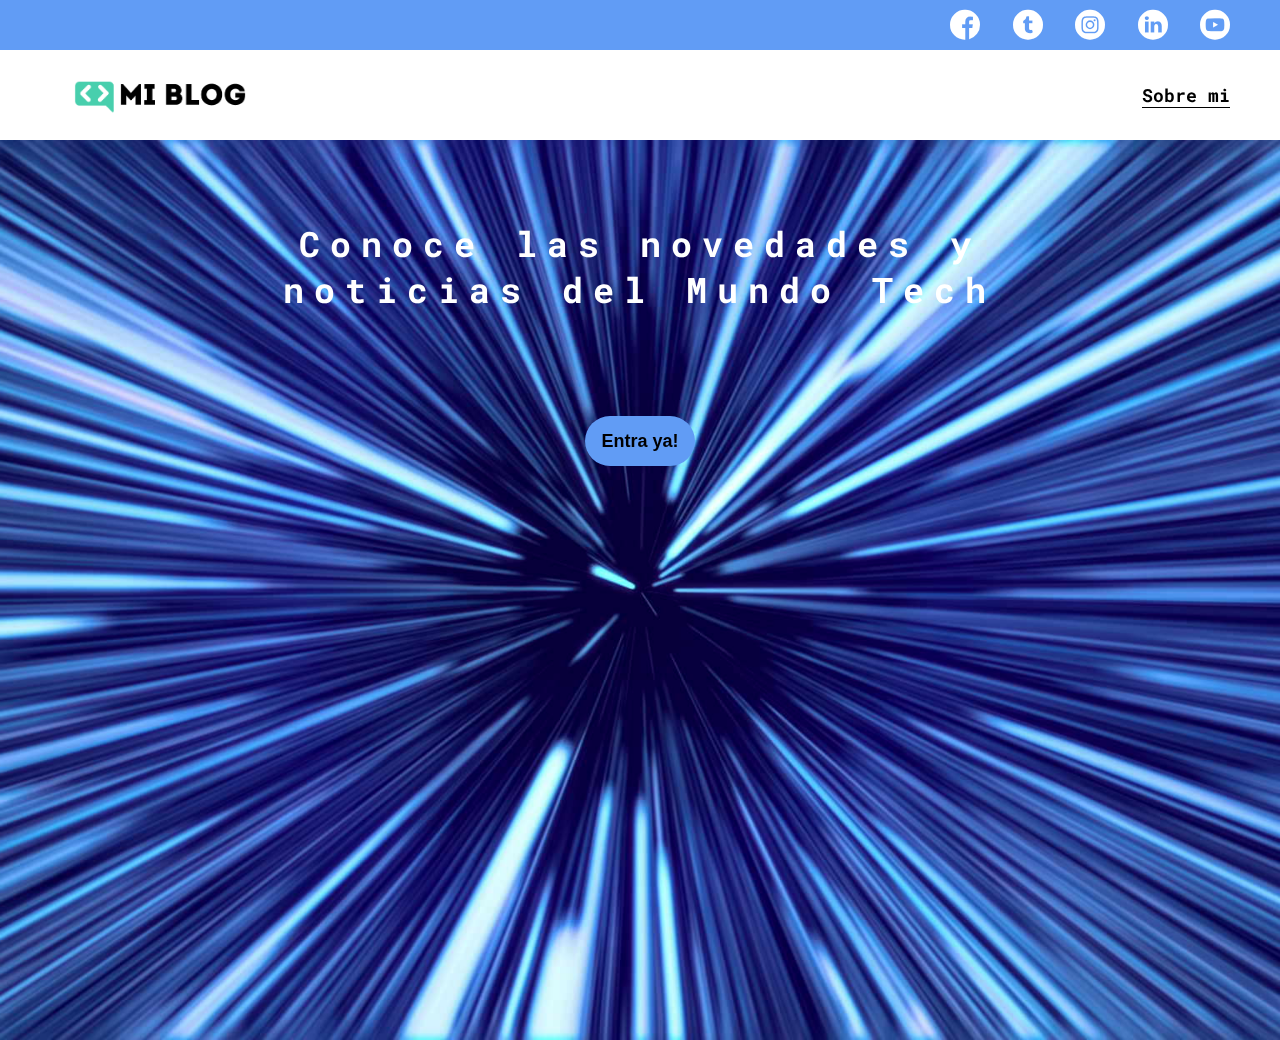
<file: index.html>
<!DOCTYPE html>
<html lang="en">
<head>
    <meta charset="UTF-8">
    <meta http-equiv="X-UA-Compatible" content="IE=edge">
    <meta name="viewport" content="width=device-width, initial-scale=1.0">
    <title>Mi Blog</title>
    <link rel="stylesheet" href="css/main.css">
    <link rel="stylesheet" href="css/font/flaticon.css">
    <link rel="stylesheet" href="css/media-queries.css">
</head>
<body class="home-body">
    <header>
        <section class="header-icons-container">
            <div class="icons">
                <a href="https://www.facebook.com/vergaracajacuririszart/"><span class="flaticon-001-facebook"></span></a>
                <a href="https://twitter.com/riszartvc"><span class="flaticon-002-twitter"></span></a>
                <a href="#"><span class="flaticon-011-instagram"></span></a>
                <a href="https://www.linkedin.com/in/riszart-vergara-cajacuri-71b935214"><span class="flaticon-010-linkedin"></span></a>
                <a href="#"><span class="flaticon-008-youtube"></span></a>
            </div>
        </section>
        <nav>
            <section class="nav-logo-container">
                <a href=""><img src="assets/img/Logo-negro.png" alt="logo de mi blog"></a>
            </section>
            <section class="profile-link">
                <a href="./html/perfil.html">Sobre mi</a>
            </section>
        </nav>
    </header>
    <main class="home-main">
        <section>
            <p class="home-main-text">Conoce las novedades y noticias del Mundo Tech</p>
            <button class="home-main-button">
                <a href="./html/blogs.html">Entra ya!</a>
            </button>
        </section>
    </main>
</body>
</html>
</file>
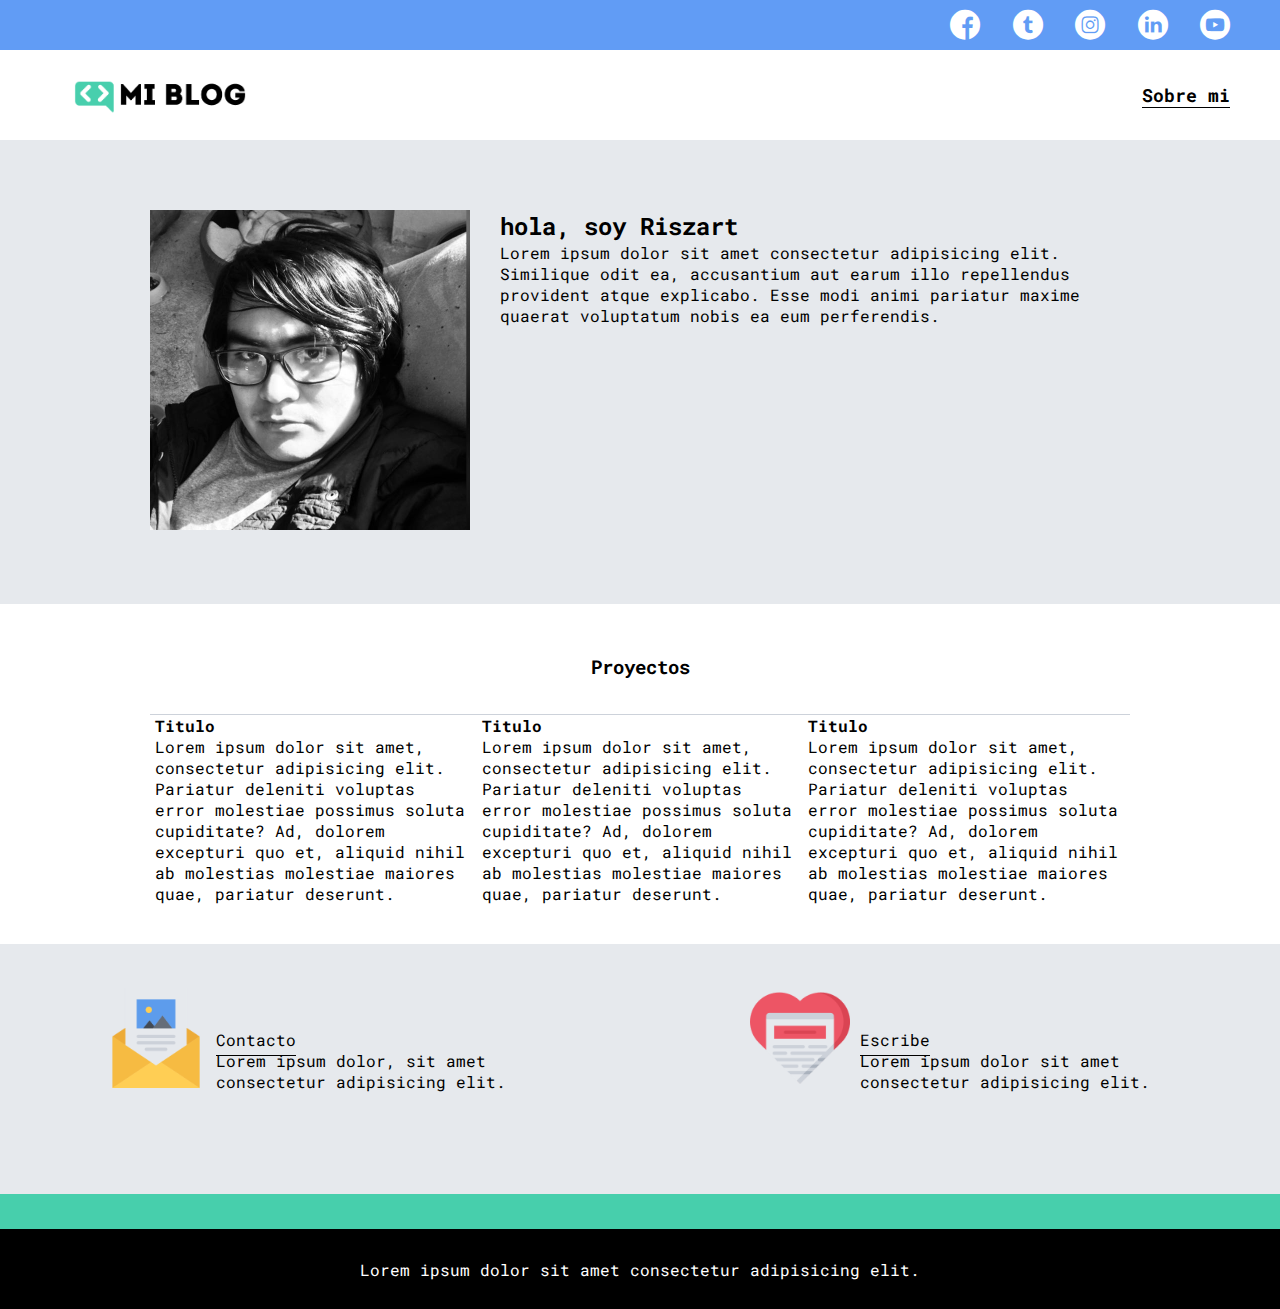
<file: html/perfil.html>
<!DOCTYPE html>
<html lang="en">
<head>
    <meta charset="UTF-8">
    <meta http-equiv="X-UA-Compatible" content="IE=edge">
    <meta name="viewport" content="width=device-width, initial-scale=1.0">
    <title>Mi Blog</title>
    <link rel="stylesheet" href="../css/main.css">
    <link rel="stylesheet" href="../css/font/flaticon.css">
    <link rel="stylesheet" href="../css/media-queries.css">
</head>
<body>
    <header>
        <section class="header-icons-container">
            <div class="icons">
                <a href="https://www.facebook.com/vergaracajacuririszart/"><span class="flaticon-001-facebook"></span></a>
                <a href="https://twitter.com/riszartvc"><span class="flaticon-002-twitter"></span></a>
                <a href="#"><span class="flaticon-011-instagram"></span></a>
                <a href="https://www.linkedin.com/in/riszart-vergara-cajacuri-71b935214"><span class="flaticon-010-linkedin"></span></a>
                <a href="#"><span class="flaticon-008-youtube"></span></a>
            </div>
        </section>
        <nav>
            <section class="nav-logo-container">
                <a href=""><img src="../assets/img/Logo-negro.png" alt="logo de mi blog"></a>
            </section>
            <section class="profile-link">
                <a href="./perfil.html">Sobre mi</a>
            </section>
        </nav>
    </header>
    <main>
        <section class="profile-main-container">
            <div class="grid-container profile-container">
                <div>
                    <img src="../assets/img/Perfil2.jpg" alt="">
                </div>
                <div>
                    <h2>hola, soy Riszart</h2>
                    <p>Lorem ipsum dolor sit amet consectetur adipisicing elit. Similique odit ea, accusantium aut earum illo repellendus provident atque explicabo. Esse modi animi pariatur maxime quaerat voluptatum nobis ea eum perferendis.</p>
                </div>
            </div>
        </section>
        <section class="profile-main-proyects">
            <div class="grid-container">
                <h3>Proyectos</h3>
                <div class="proyects-main-container">
                    <article class="proyect-container">
                        <h4>Titulo</h4>
                        <p>Lorem ipsum dolor sit amet, consectetur adipisicing elit. Pariatur deleniti voluptas error molestiae possimus soluta cupiditate? Ad, dolorem excepturi quo et, aliquid nihil ab molestias molestiae maiores quae, pariatur deserunt.</p>
                    </article>
                    <article class="proyect-container">
                        <h4>Titulo</h4>
                        <p>Lorem ipsum dolor sit amet, consectetur adipisicing elit. Pariatur deleniti voluptas error molestiae possimus soluta cupiditate? Ad, dolorem excepturi quo et, aliquid nihil ab molestias molestiae maiores quae, pariatur deserunt.</p>
                    </article>
                    <article class="proyect-container">
                        <h4>Titulo</h4>
                        <p>Lorem ipsum dolor sit amet, consectetur adipisicing elit. Pariatur deleniti voluptas error molestiae possimus soluta cupiditate? Ad, dolorem excepturi quo et, aliquid nihil ab molestias molestiae maiores quae, pariatur deserunt.</p>
                    </article>
                </div>
            </div>
        </section>
        <section class="contact-main-container">
            <div>
                <img src="../assets/img/013-newsletter.png" alt="">
                <div class="contact-left">
                    <a href="">Contacto</a>
                    <p>Lorem ipsum dolor, sit amet consectetur adipisicing elit.</p>
                </div>
            </div>
            <div>
                <img src="../assets/img/006-like.png" alt="">
                <div class="contact-right">
                    <a href="">Escribe</a>
                    <p>Lorem ipsum dolor sit amet consectetur adipisicing elit.</p>
                </div>
            </div>
        </section>
    </main>
    <footer>
        <p>Lorem ipsum dolor sit amet consectetur adipisicing elit.</p>
    </footer>
</body>
</html>
</file>
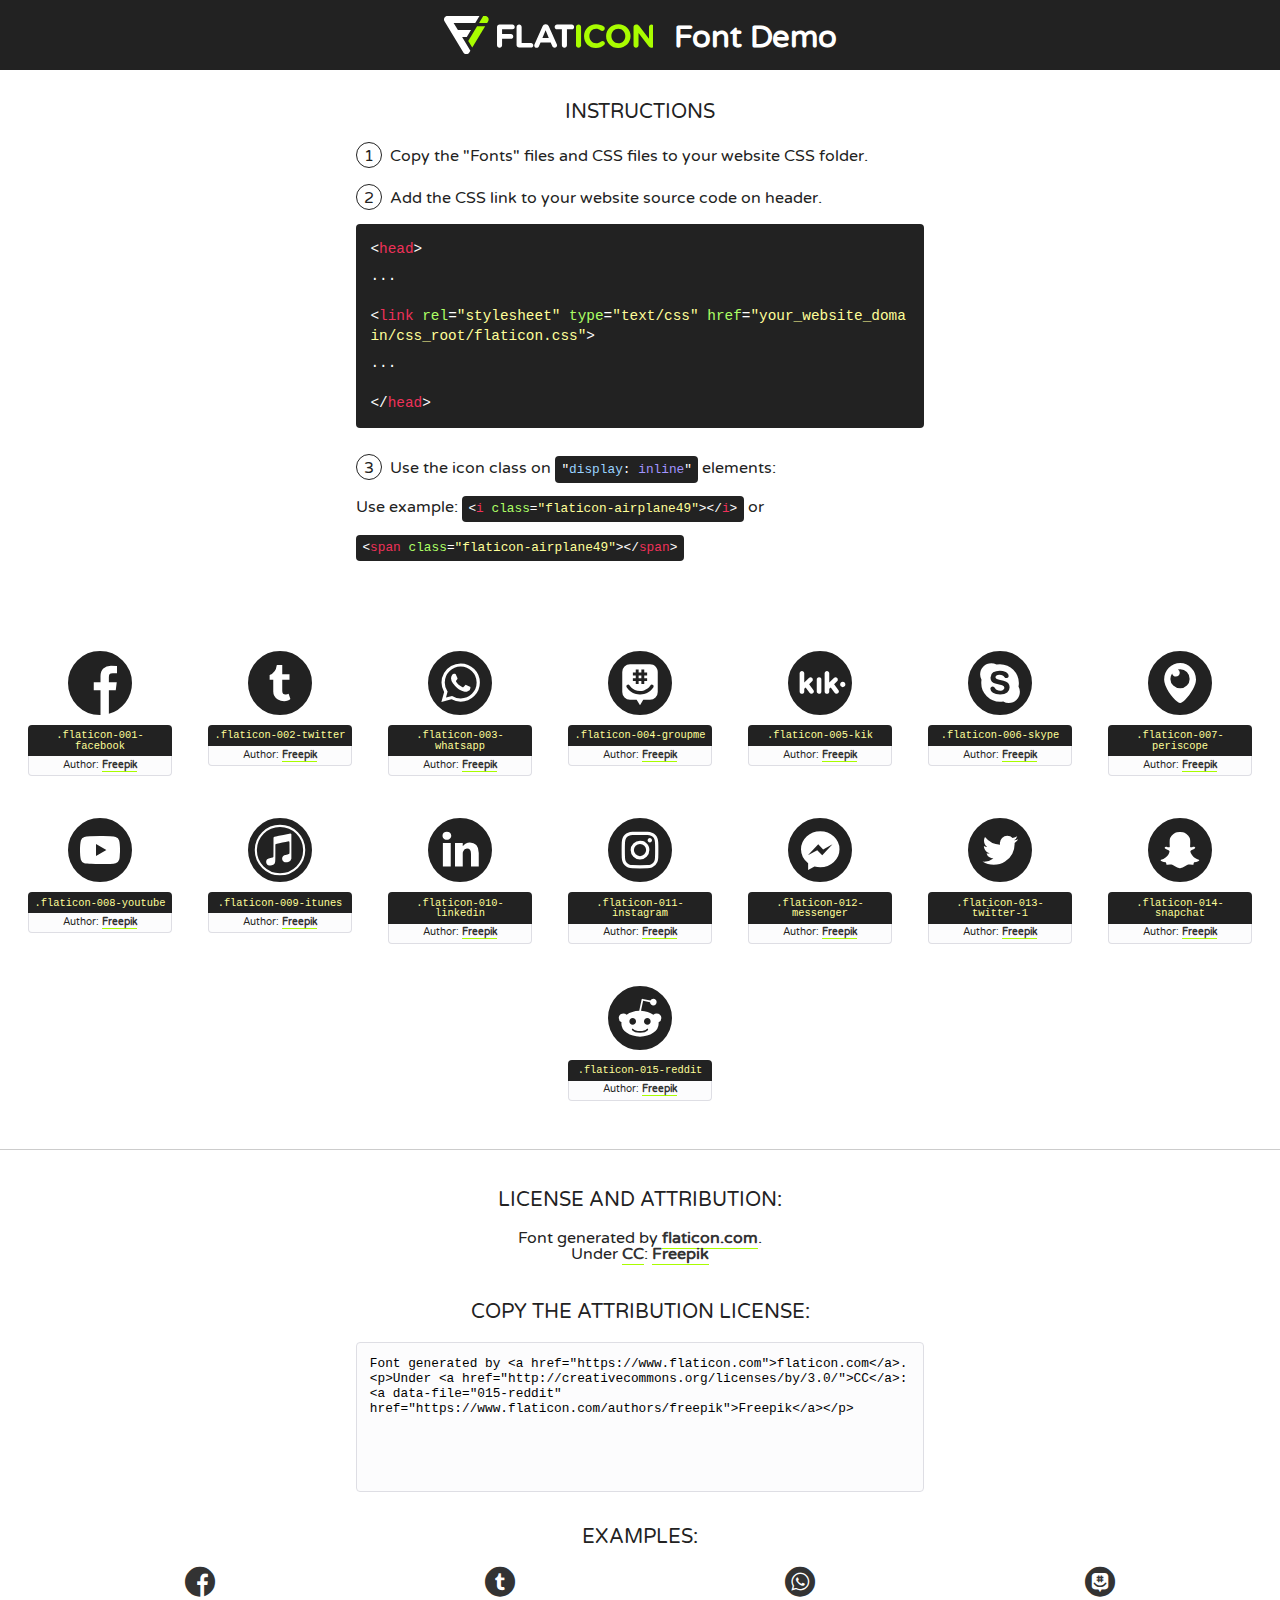
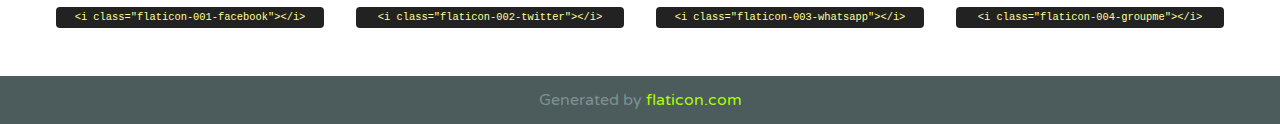
<file: css/font/flaticon.html>
<!DOCTYPE html>
<!--
  Flaticon icon font: Flaticon
  Creation date: 20/12/2018 09:27
-->
<html>
<!DOCTYPE html>
<html>

<head>
    <title>Flaticon WebFont</title>
    <link href="http://fonts.googleapis.com/css?family=Varela+Round" rel="stylesheet" type="text/css" />
    <link rel="stylesheet" type="text/css" href="flaticon.css">
    <meta charset="UTF-8">
    <style>
    html, body, div, span, applet, object, iframe,
    h1, h2, h3, h4, h5, h6, p, blockquote, pre,
    a, abbr, acronym, address, big, cite, code,
    del, dfn, em, img, ins, kbd, q, s, samp,
    small, strike, strong, sub, sup, tt, var,
    b, u, i, center,
    dl, dt, dd, ol, ul, li,
    fieldset, form, label, legend,
    table, caption, tbody, tfoot, thead, tr, th, td,
    article, aside, canvas, details, embed, 
    figure, figcaption, footer, header, hgroup, 
    menu, nav, output, ruby, section, summary,
    time, mark, audio, video {
        margin: 0;
        padding: 0;
        border: 0;
        font-size: 100%;
        font: inherit;
        vertical-align: baseline;
    }
    /* HTML5 display-role reset for older browsers */
    article, aside, details, figcaption, figure, 
    footer, header, hgroup, menu, nav, section {
        display: block;
    }
    body {
        line-height: 1;
    }
    ol, ul {
        list-style: none;
    }
    blockquote, q {
        quotes: none;
    }
    blockquote:before, blockquote:after,
    q:before, q:after {
        content: '';
        content: none;
    }
    table {
        border-collapse: collapse;
        border-spacing: 0;
    }
    body {
        font-family: 'Varela Round', Helvetica, Arial, sans-serif;
        font-size: 16px;
        color: #222;
    }
    a {
        color: #333;
        border-bottom: 1px solid #a9fd00;
        font-weight: bold;
        text-decoration: none;
    }
    * {
        -moz-box-sizing: border-box;
        -webkit-box-sizing: border-box;
        box-sizing: border-box;
        margin: 0;
        padding: 0;
    }
    [class^="flaticon-"]:before, [class*=" flaticon-"]:before, [class^="flaticon-"]:after, [class*=" flaticon-"]:after {
        font-family: Flaticon;
        font-size: 30px;
        font-style: normal;
        margin-left: 20px;
        color: #333;
    }
    .wrapper {
        max-width: 600px;
        margin: auto;
        padding: 0 1em;
    }
    .title {
        font-size: 1.25em;
        text-align: center;
        margin-bottom: 1em;
        text-transform: uppercase;
    }
    header {
        text-align: center;
        background-color: #222;
        color: #fff;
        padding: 1em;
    }
    header .logo {
        width: 210px;
        height: 38px;
        display: inline-block;
        vertical-align: middle;
        margin-right: 1em;
        border: none;
    }
    header strong {
        font-size: 1.95em;
        font-weight: bold;
        vertical-align: middle;
        margin-top: 5px;
        display: inline-block;
    }
    .demo {
        margin: 2em auto;
        line-height: 1.25em;
    }
    .demo ul li {
        margin-bottom: 1em;
    }
    .demo ul li .num {
        color: #222;
        border-radius: 20px;
        display: inline-block;
        width: 26px;
        padding: 3px;
        height: 26px;
        text-align: center;
        margin-right: 0.5em;
        border: 1px solid #222;
    }
    .demo ul li code {
        background-color: #222;
        border-radius: 4px;
        padding: 0.25em 0.5em;
        display: inline-block;
        color: #fff;
        font-family: Consolas,Monaco,Lucida Console,Liberation Mono,DejaVu Sans Mono,Bitstream Vera Sans Mono,Courier New, monospace;
        font-weight: lighter;
        margin-top: 1em;
        font-size: 0.8em;
        word-break: break-all;
    }
    .demo ul li code.big {
        padding: 1em;
        font-size: 0.9em;
    }
    .demo ul li code .red {
        color: #EF3159;
    }
    .demo ul li code .green {
        color: #ACFF65;
    }
    .demo ul li code .yellow {
        color: #FFFF99;
    }
    .demo ul li code .blue {
        color: #99D3FF;
    }
    .demo ul li code .purple {
        color: #A295FF;
    }
    .demo ul li code .dots {
        margin-top: 0.5em;
        display: block;
    }
    #glyphs {
        border-bottom: 1px solid #ccc;
        padding: 2em 0;
        text-align: center;
    }
    .glyph {
        display: inline-block;
        width: 9em;
        margin: 1em;
        text-align: center;
        vertical-align: top;
        background: #FFF;
    }
    .glyph .glyph-icon {
        padding: 10px;
        display: block;
        font-family:"Flaticon";
        font-size: 64px;
        line-height: 1;
    }
    .glyph .glyph-icon:before {
        font-size: 64px;
        color: #222;
        margin-left: 0;
    }
    .class-name {
        font-size: 0.65em;
        background-color: #222;
        color: #fff;
        border-radius: 4px 4px 0 0;
        padding: 0.5em;
        color: #FFFF99;
        font-family: Consolas,Monaco,Lucida Console,Liberation Mono,DejaVu Sans Mono,Bitstream Vera Sans Mono,Courier New, monospace;
    }
    .author-name {
        font-size: 0.6em;
        background-color: #fcfcfd;
        border: 1px solid #DEDEE4;
        border-top: 0;
        border-radius: 0 0 4px 4px;
        padding: 0.5em;
    }
    .class-name:last-child {
        font-size: 10px;
        color:#888;
    }
    .class-name:last-child a {
        font-size: 10px;
        color:#555;
    }
    .class-name:last-child a:hover {
        color:#a9fd00;
    }
    .glyph > input {
        display: block;
        width: 100px;
        margin: 5px auto;
        text-align: center;
        font-size: 12px;
        cursor: text;
    }
    .glyph > input.icon-input {
        font-family:"Flaticon";
        font-size: 16px;
        margin-bottom: 10px;
    }
    .attribution .title {
        margin-top: 2em;
    }
    .attribution textarea {
        background-color: #fcfcfd;
        padding: 1em;
        border: none;
        box-shadow: none;
        border: 1px solid #DEDEE4;
        border-radius: 4px;
        resize: none;
        width: 100%;
        height: 150px;
        font-size: 0.8em;
        font-family: Consolas,Monaco,Lucida Console,Liberation Mono,DejaVu Sans Mono,Bitstream Vera Sans Mono,Courier New, monospace;
        -webkit-appearance: none;
    }
    .iconsuse {
        margin: 2em auto;
        text-align: center;
        max-width: 1200px;
    }
    .iconsuse:after {
        content: '';
        display: table;
        clear: both;
    }
    .iconsuse .image {
        float: left;
        width: 25%;
        padding: 0 1em;
    }
    .iconsuse .image p {
        margin-bottom: 1em;
    }
    .iconsuse .image span {
        display: block;
        font-size: 0.65em;
        background-color: #222;
        color: #fff;
        border-radius: 4px;
        padding: 0.5em;
        color: #FFFF99;
        margin-top: 1em;
        font-family: Consolas,Monaco,Lucida Console,Liberation Mono,DejaVu Sans Mono,Bitstream Vera Sans Mono,Courier New, monospace;
    }
    #footer {
        text-align: center;
        background-color: #4C5B5C;
        color: #7c9192;
        padding: 1em;
    }
    #footer a {
        border: none;
        color: #a9fd00;
        font-weight: normal;
    }
    @media (max-width: 960px) {
        .iconsuse .image {
            width: 50%;
        }
    }
    @media (max-width: 560px) {
        .iconsuse .image {
            width: 100%;
        }
    }
    </style>
</head>

<body class="characters-off">

    <header>
        <a href="https://www.flaticon.com" target="_blank" class="logo">
            <svg version="1.1" xmlns="http://www.w3.org/2000/svg" xmlns:xlink="http://www.w3.org/1999/xlink" xmlns:a="http://ns.adobe.com/AdobeSVGViewerExtensions/3.0/" viewBox="0 0 560.875 102.036" enable-background="new 0 0 560.875 102.036" xml:space="preserve">
                <defs>
                </defs>
                <g>
                    <g class="letters">
                        <path fill="#ffffff" d="M141.596,29.675c0-3.777,2.985-6.767,6.764-6.767h34.438c3.426,0,6.15,2.728,6.15,6.15
                        c0,3.43-2.724,6.149-6.15,6.149h-27.674v13.091h23.719c3.429,0,6.151,2.724,6.151,6.15c0,3.43-2.723,6.149-6.151,6.149h-23.719
                        v17.574c0,3.773-2.986,6.761-6.764,6.761c-3.779,0-6.764-2.989-6.764-6.761V29.675z"></path>
                        <path fill="#ffffff" d="M193.844,29.149c0-3.781,2.985-6.767,6.764-6.767c3.776,0,6.763,2.985,6.763,6.767v42.957h25.039
                        c3.426,0,6.149,2.726,6.149,6.153c0,3.425-2.723,6.15-6.149,6.15h-31.802c-3.779,0-6.764-2.986-6.764-6.768V29.149z"></path>
                        <path fill="#ffffff" d="M241.891,75.71l21.438-48.407c1.492-3.341,4.215-5.357,7.906-5.357h0.792
                        c3.686,0,6.323,2.017,7.815,5.357l21.439,48.407c0.436,0.967,0.701,1.845,0.701,2.723c0,3.602-2.809,6.501-6.414,6.501
                        c-3.161,0-5.269-1.845-6.499-4.655l-4.132-9.661h-27.059l-4.301,10.102c-1.144,2.631-3.426,4.214-6.237,4.214
                        c-3.517,0-6.24-2.81-6.24-6.325C241.1,77.64,241.451,76.677,241.891,75.71z M279.932,58.666l-8.521-20.297l-8.526,20.297H279.932
                        z"></path>
                        <path fill="#ffffff" d="M314.864,35.387H301.86c-3.429,0-6.239-2.813-6.239-6.238c0-3.429,2.811-6.24,6.239-6.24h39.533
                        c3.426,0,6.237,2.811,6.237,6.24c0,3.425-2.811,6.238-6.237,6.238h-13.001v42.785c0,3.773-2.99,6.761-6.764,6.761
                        c-3.779,0-6.764-2.989-6.764-6.761V35.387z"></path>
                        <path fill="#A9FD00" d="M352.615,29.149c0-3.781,2.985-6.767,6.767-6.767c3.774,0,6.761,2.985,6.761,6.767v49.024
                        c0,3.773-2.987,6.761-6.761,6.761c-3.781,0-6.767-2.989-6.767-6.761V29.149z"></path>
                        <path fill="#A9FD00" d="M374.132,53.836v-0.179c0-17.481,13.178-31.801,32.065-31.801c9.22,0,15.459,2.458,20.557,6.238
                        c1.402,1.054,2.637,2.985,2.637,5.357c0,3.692-2.985,6.59-6.681,6.59c-1.845,0-3.071-0.702-4.044-1.319
                        c-3.776-2.813-7.729-4.393-12.562-4.393c-10.364,0-17.831,8.611-17.831,19.154v0.173c0,10.542,7.291,19.329,17.831,19.329
                        c5.715,0,9.492-1.756,13.359-4.834c1.049-0.874,2.458-1.491,4.039-1.491c3.429,0,6.325,2.813,6.325,6.236
                        c0,2.106-1.056,3.78-2.282,4.834c-5.539,4.834-12.036,7.733-21.878,7.733C387.572,85.464,374.132,71.493,374.132,53.836z"></path>
                        <path fill="#A9FD00" d="M433.009,53.836v-0.179c0-17.481,13.79-31.801,32.766-31.801c18.981,0,32.592,14.143,32.592,31.628v0.173
                        c0,17.483-13.785,31.807-32.769,31.807C446.625,85.464,433.009,71.32,433.009,53.836z M484.224,53.836v-0.179
                        c0-10.539-7.725-19.326-18.626-19.326c-10.893,0-18.449,8.611-18.449,19.154v0.173c0,10.542,7.73,19.329,18.626,19.329
                        C476.676,72.986,484.224,64.378,484.224,53.836z"></path>
                        <path fill="#A9FD00" d="M506.233,29.321c0-3.774,2.99-6.763,6.767-6.763h1.401c3.252,0,5.183,1.583,7.029,3.953l26.093,34.265
                        V29.059c0-3.692,2.99-6.677,6.681-6.677c3.683,0,6.671,2.985,6.671,6.677v48.934c0,3.78-2.987,6.765-6.764,6.765h-0.436
                        c-3.257,0-5.188-1.581-7.034-3.953l-27.056-35.492v32.944c0,3.687-2.985,6.676-6.678,6.676c-3.683,0-6.673-2.989-6.673-6.676
                        V29.321z"></path>
                    </g>
                    <g class="insignia">
                        <path fill="#ffffff" d="M48.372,56.137h12.517l11.156-18.537H37.186L25.688,18.539h57.825L94.668,0H9.271
                        C5.925,0,2.842,1.801,1.198,4.716c-1.644,2.907-1.593,6.482,0.134,9.343l50.38,83.501c1.678,2.781,4.689,4.476,7.938,4.476
                        c3.246,0,6.257-1.695,7.935-4.476l2.898-4.804L48.372,56.137z"></path>
                        <g class="i">
                            <path fill="#A9FD00" d="M93.575,18.539h0.031v0.004l21.652,0.004l2.705-4.488c1.727-2.861,1.778-6.436,0.133-9.343
                            C116.454,1.801,113.371,0,110.026,0h-5.294L93.575,18.539z"></path>
                            <polygon fill="#A9FD00" points="88.291,27.356 64.725,66.486 75.519,84.404 109.942,27.356"></polygon>
                        </g>
                    </g>
                </g>
            </svg>
        </a>
        <strong>Font Demo</strong>
    </header>


    <section class="demo wrapper">

        <p class="title">Instructions</p>

        <ul>
            <li>
                <span class="num">1</span>Copy the "Fonts" files and CSS files to your website CSS folder.
            </li>
            <li>
                <span class="num">2</span>Add the CSS link to your website source code on header.
                <code class="big">
                    &lt;<span class="red">head</span>&gt;
                    <br/><span class="dots">...</span>
                    <br/>&lt;<span class="red">link</span> <span class="green">rel</span>=<span class="yellow">"stylesheet"</span> <span class="green">type</span>=<span class="yellow">"text/css"</span> <span class="green">href</span>=<span class="yellow">"your_website_domain/css_root/flaticon.css"</span>&gt;
                    <br/><span class="dots">...</span>
                    <br/>&lt;/<span class="red">head</span>&gt;
                </code>
            </li>

            <li>
                <p>
                    <span class="num">3</span>Use the icon class on <code>"<span class="blue">display</span>:<span class="purple"> inline</span>"</code> elements:
                    <br />
                    Use example: <code>&lt;<span class="red">i</span> <span class="green">class</span>=<span class="yellow">&quot;flaticon-airplane49&quot;</span>&gt;&lt;/<span class="red">i</span>&gt;</code> or <code>&lt;<span class="red">span</span> <span class="green">class</span>=<span class="yellow">&quot;flaticon-airplane49&quot;</span>&gt;&lt;/<span class="red">span</span>&gt;</code>
            </li>
        </ul>

    </section>




   <section id="glyphs">          
    
      
        <div class="glyph"><div class="glyph-icon flaticon-001-facebook"></div>
            <div class="class-name">.flaticon-001-facebook</div>
            <div class="author-name">Author: <a data-file="001-facebook" href="https://www.flaticon.com/authors/freepik">Freepik</a> </div> 
        </div>        
        
        <div class="glyph"><div class="glyph-icon flaticon-002-twitter"></div>
            <div class="class-name">.flaticon-002-twitter</div>
            <div class="author-name">Author: <a data-file="002-twitter" href="https://www.flaticon.com/authors/freepik">Freepik</a> </div> 
        </div>        
        
        <div class="glyph"><div class="glyph-icon flaticon-003-whatsapp"></div>
            <div class="class-name">.flaticon-003-whatsapp</div>
            <div class="author-name">Author: <a data-file="003-whatsapp" href="https://www.flaticon.com/authors/freepik">Freepik</a> </div> 
        </div>        
        
        <div class="glyph"><div class="glyph-icon flaticon-004-groupme"></div>
            <div class="class-name">.flaticon-004-groupme</div>
            <div class="author-name">Author: <a data-file="004-groupme" href="https://www.flaticon.com/authors/freepik">Freepik</a> </div> 
        </div>        
        
        <div class="glyph"><div class="glyph-icon flaticon-005-kik"></div>
            <div class="class-name">.flaticon-005-kik</div>
            <div class="author-name">Author: <a data-file="005-kik" href="https://www.flaticon.com/authors/freepik">Freepik</a> </div> 
        </div>        
        
        <div class="glyph"><div class="glyph-icon flaticon-006-skype"></div>
            <div class="class-name">.flaticon-006-skype</div>
            <div class="author-name">Author: <a data-file="006-skype" href="https://www.flaticon.com/authors/freepik">Freepik</a> </div> 
        </div>        
        
        <div class="glyph"><div class="glyph-icon flaticon-007-periscope"></div>
            <div class="class-name">.flaticon-007-periscope</div>
            <div class="author-name">Author: <a data-file="007-periscope" href="https://www.flaticon.com/authors/freepik">Freepik</a> </div> 
        </div>        
        
        <div class="glyph"><div class="glyph-icon flaticon-008-youtube"></div>
            <div class="class-name">.flaticon-008-youtube</div>
            <div class="author-name">Author: <a data-file="008-youtube" href="https://www.flaticon.com/authors/freepik">Freepik</a> </div> 
        </div>        
        
        <div class="glyph"><div class="glyph-icon flaticon-009-itunes"></div>
            <div class="class-name">.flaticon-009-itunes</div>
            <div class="author-name">Author: <a data-file="009-itunes" href="https://www.flaticon.com/authors/freepik">Freepik</a> </div> 
        </div>        
        
        <div class="glyph"><div class="glyph-icon flaticon-010-linkedin"></div>
            <div class="class-name">.flaticon-010-linkedin</div>
            <div class="author-name">Author: <a data-file="010-linkedin" href="https://www.flaticon.com/authors/freepik">Freepik</a> </div> 
        </div>        
        
        <div class="glyph"><div class="glyph-icon flaticon-011-instagram"></div>
            <div class="class-name">.flaticon-011-instagram</div>
            <div class="author-name">Author: <a data-file="011-instagram" href="https://www.flaticon.com/authors/freepik">Freepik</a> </div> 
        </div>        
        
        <div class="glyph"><div class="glyph-icon flaticon-012-messenger"></div>
            <div class="class-name">.flaticon-012-messenger</div>
            <div class="author-name">Author: <a data-file="012-messenger" href="https://www.flaticon.com/authors/freepik">Freepik</a> </div> 
        </div>        
        
        <div class="glyph"><div class="glyph-icon flaticon-013-twitter-1"></div>
            <div class="class-name">.flaticon-013-twitter-1</div>
            <div class="author-name">Author: <a data-file="013-twitter-1" href="https://www.flaticon.com/authors/freepik">Freepik</a> </div> 
        </div>        
        
        <div class="glyph"><div class="glyph-icon flaticon-014-snapchat"></div>
            <div class="class-name">.flaticon-014-snapchat</div>
            <div class="author-name">Author: <a data-file="014-snapchat" href="https://www.flaticon.com/authors/freepik">Freepik</a> </div> 
        </div>        
        
        <div class="glyph"><div class="glyph-icon flaticon-015-reddit"></div>
            <div class="class-name">.flaticon-015-reddit</div>
            <div class="author-name">Author: <a data-file="015-reddit" href="https://www.flaticon.com/authors/freepik">Freepik</a> </div> 
        </div>        
        

    </section>



    <section class="attribution wrapper"   style="text-align:center;">

      <div class="title">License and attribution:</div><div class="attrDiv">Font generated by <a href="https://www.flaticon.com">flaticon.com</a>. <div><p>Under <a href="http://creativecommons.org/licenses/by/3.0/">CC</a>: <a data-file="015-reddit" href="https://www.flaticon.com/authors/freepik">Freepik</a></p>  </div>
      </div>
      <div class="title">Copy the Attribution License:</div>

    <textarea onclick="this.focus();this.select();">Font generated by &lt;a href=&quot;https://www.flaticon.com&quot;&gt;flaticon.com&lt;/a&gt;. <p>Under <a href="http://creativecommons.org/licenses/by/3.0/">CC</a>: <a data-file="015-reddit" href="https://www.flaticon.com/authors/freepik">Freepik</a></p>  
     </textarea>

    </section>

    <section class="iconsuse">

          <div class="title">Examples:</div>            
             
            <div class="image">
                <p>
                    <i class="glyph-icon flaticon-001-facebook"></i> 
                    <span>&lt;i class=&quot;flaticon-001-facebook&quot;&gt;&lt;/i&gt;</span>
                </p>
            </div>
            
            <div class="image">
                <p>
                    <i class="glyph-icon flaticon-002-twitter"></i> 
                    <span>&lt;i class=&quot;flaticon-002-twitter&quot;&gt;&lt;/i&gt;</span>
                </p>
            </div>
            
            <div class="image">
                <p>
                    <i class="glyph-icon flaticon-003-whatsapp"></i> 
                    <span>&lt;i class=&quot;flaticon-003-whatsapp&quot;&gt;&lt;/i&gt;</span>
                </p>
            </div>
            
            <div class="image">
                <p>
                    <i class="glyph-icon flaticon-004-groupme"></i> 
                    <span>&lt;i class=&quot;flaticon-004-groupme&quot;&gt;&lt;/i&gt;</span>
                </p>
            </div>
                       
        </div>
                            
    </section>

<div id="footer">
    <div>Generated by <a href="https://www.flaticon.com">flaticon.com</a>
    </div>
</div>



</body>
</html>
</file>
<file: css/main.css>
@import url('https://fonts.googleapis.com/css2?family=Roboto+Mono:wght@400;500;700&family=Roboto+Slab:wght@400;700&family=Roboto:wght@400;500;700;900&display=swap');
*{
    margin: 0;
    padding: 0;
}
body{
    font-family: 'roboto mono', monospace;
}
a{
    text-decoration: none;
    display: inline;
    color: black;
}
.home-body{
    position: fixed;
    top: 0;
    left: 0;
    right: 0;
    bottom: 0;
}
.grid-container{
    max-width: 980px;
    margin: 0 auto;
}
.inactive{
    display: none !important;
}
header{
    width: 100%;
    height: 140px;
    display: grid;
    grid-template-rows: 1fr 1fr;
}
header .header-icons-container{
    width: 100%;
    height: 50px;
    display: grid;
    background-color: #619cf5;
    opacity: 1;
}
header .header-icons-container .icons{
    width: 300px;
    height: auto;
    display: flex;
    justify-items: flex-end;
    align-items: center;
    justify-content: space-between;
    justify-self: end;
    margin-right: 50px;
}
header .header-icons-container .icons a span:hover{
    transform: scale(1.1);
    color: #48cfad;
}
header .icons span{
    color: rgb(255, 255, 255);
}
nav{
    display: grid;
    grid-template-columns: 1fr 1fr ;
    height: 90px;
}
nav .nav-logo-container{
    margin-left: 50px;
}
nav .nav-logo-container img{
    width: 220px;
    margin-top: 10px;
}
nav .profile-link{
    font-weight: bold;
    display: flex;
    align-items: center;
    justify-content: flex-end;
    margin-right: 50px;
}

nav .profile-link a{
    font-size: 18px;
    color: black;
    border-bottom: 1px solid black;
}
nav .profile-link a:hover{
    transform: scale(0.89);
    color: #48cfad;
    border-bottom: 1px solid #48cfad;
}
.home-main{
    display: grid;
    grid-template-columns: 1fr 4fr 1fr;
    height: 100%;
    background-image: url('../assets/img/tecnologia.jpg');
    background-position: center;
    background-repeat: no-repeat;
    background-size: cover;
}
.home-main section{
    display: grid;
    grid-column: 2;
    justify-items: center;
    height: 350px;
    margin-top: 80px;
}
.home-main-text{
    font-family: 'roboto mono', monospace;
    font-size: 35px;
    font-weight: 700;
    letter-spacing: 10px;
    color: white;
    text-align: center;
}
.home-main-button{
    width: 110px;
    height: 50px;
    background-color: #619cf5;
    display: grid;
    align-items: center;
    border-radius: 25px;
    border: none;
}
.home-main-button:hover{
    transform: scale(1.1);
    background-color: #48cfad;
}
.home-main-button a{
    font-weight: 700;
    font-size: 18px;
}
.blogs-main{
    display: grid;
}
.blogs-news-container{
    background-color: #e6e9ed;
    padding: 0 50px 40px;
}
.blogs-main-new{
    display: grid;
    grid-template-columns: 2fr 1fr;
    grid-template-rows: 2fr;
}
.blogs-news-img-container{
    grid-column: 1;
}
.blogs-news-img-container img{
    width: 85%;
}
.blogs-news-info-container{
    grid-column: 2;
}
.blogs-news-info-container p{
    margin-bottom: 35px;
}
.blogs-post-container{
    padding: 0 50px 40px;
}
.blogs-post-container h3{
    border-bottom: 1px solid #cdd2da;
    padding-bottom: 20px;
    text-align: center;
    margin-bottom: 15px;
}
.blogs-button{
    display: inline-block;
    border: #61f2f5 solid 1px;
    padding: 10px 15px;
    font-size: 12px;
}
.blogs-post-container .post-container{
    display: inline-block;
    padding-left: 10px;
    max-width: 30%;
    margin-bottom: 50px;
}
.blogs-post-container .post-container p{
    margin-bottom: 35px;
}
.blogs-post-container .post-container img{
    width: 100%;
}
.post-container img:hover{
    transform: scale(1.05);
}

footer{
    width: 100%;
    height: 80px;
    background-color: black;
    border-top: 35px solid #47cfac;
    text-align: center;
}
footer p{
    color: white;
    margin-top: 30px;
}
.content-img-close{
    height: 30px;
}
.content-img-close p{
    display: inline-block;
    margin-left: 30px;
    border-bottom: black solid 1px;
}
.content-img-close p:hover{
    transform: scale(0.89);
    color: #47cfac;
    border-bottom: #47cfac solid 1px;
}
.blogpost-img-container{
    padding: 0 50px 40px;
}
.blogpost-main-container article h1{
    font-size: 35px;
    padding: 15px 0;
}
.blogpost-img-container img{
    width: 100%;    
}
.blogpost-main-container{
    padding: 0 50px 40px;
}
.blogpost-main-container h3{
    border-bottom: 1px solid #cdd2da;
    padding-bottom: 20px;
} 
.contact-main-container{
    width: 100%;
    min-height: 250px;
    background-color: #e6e9ed;
    text-align: center;
 /*   padding-bottom: 50px;*/
}
.contact-main-container div{
    display: inline-block;
    width: 49.5%;
    height: 100%;
}
.contact-main-container div a{
    border-bottom: 1px solid black;
    padding-bottom: 5px;
}
.contact-main-container .contact-left, .contact-right{
    text-align: initial;
    margin-top: 85px;
}
.contact-main-container img{
    width: 100px;
}
.profile-main-container{
    padding: 70px 40px;
    background-color: #e6e9ed;
    margin-bottom: 50px;
}
.profile-main-container img{
    width: 320px;
    margin-right: 30px;
}
.profile-main-container .profile-container{
    display: flex;
}
.profile-main-proyects{
    padding: 0 50px 40px;
}
.profile-main-proyects h3{
    border-bottom: 1px solid #cdd2da;
    padding-bottom: 35px;
    text-align: center;
}
.proyects-main-container{
    display: grid;
    grid-template-columns: 1fr 1fr 1fr;
}
.proyect-container{
    padding: 0 5px;
}
</file>
<file: css/font/flaticon.css>
/*
  	Flaticon icon font: Flaticon
  	Creation date: 20/12/2018 09:27
  	*/

@font-face {
  font-family: "Flaticon";
  src: url("./Flaticon.eot");
  src: url("./Flaticon.eot?#iefix") format("embedded-opentype"),
       url("./Flaticon.woff") format("woff"),
       url("./Flaticon.ttf") format("truetype"),
       url("./Flaticon.svg#Flaticon") format("svg");
  font-weight: normal;
  font-style: normal;
}

@media screen and (-webkit-min-device-pixel-ratio:0) {
  @font-face {
    font-family: "Flaticon";
    src: url("./Flaticon.svg#Flaticon") format("svg");
  }
}

[class^="flaticon-"]:before, [class*=" flaticon-"]:before,
[class^="flaticon-"]:after, [class*=" flaticon-"]:after {   
  font-family: Flaticon;
        font-size: 30px;
font-style: normal;
margin-left: 20px;
}

.flaticon-001-facebook:before { content: "\f100"; }
.flaticon-002-twitter:before { content: "\f101"; }
.flaticon-003-whatsapp:before { content: "\f102"; }
.flaticon-004-groupme:before { content: "\f103"; }
.flaticon-005-kik:before { content: "\f104"; }
.flaticon-006-skype:before { content: "\f105"; }
.flaticon-007-periscope:before { content: "\f106"; }
.flaticon-008-youtube:before { content: "\f107"; }
.flaticon-009-itunes:before { content: "\f108"; }
.flaticon-010-linkedin:before { content: "\f109"; }
.flaticon-011-instagram:before { content: "\f10a"; }
.flaticon-012-messenger:before { content: "\f10b"; }
.flaticon-013-twitter-1:before { content: "\f10c"; }
.flaticon-014-snapchat:before { content: "\f10d"; }
.flaticon-015-reddit:before { content: "\f10e"; }
</file>
<file: css/media-queries.css>
@media (max-width: 900px){
    .blogs-main-new{
        grid-template-columns: 1fr;
        grid-template-rows: 3fr;
    }
    .blogs-new-img-container{
        grid-row: 2;
    }
    .blogs-news-info-container{
        grid-column: 1;
        grid-row: 3;
    }
    .blogs-post-container .post-container{
        max-width: 45%;
    }
    .proyects-main-container{
        grid-template-columns: 1fr 1fr;
        grid-template-rows: 2fr;
    }
    .profile-main-container .profile-container{
        display: block;
    }
}
@media (max-width: 600px){
    .blogs-post-container .post-container{
        max-width: 95%;
    }
}
</file>
